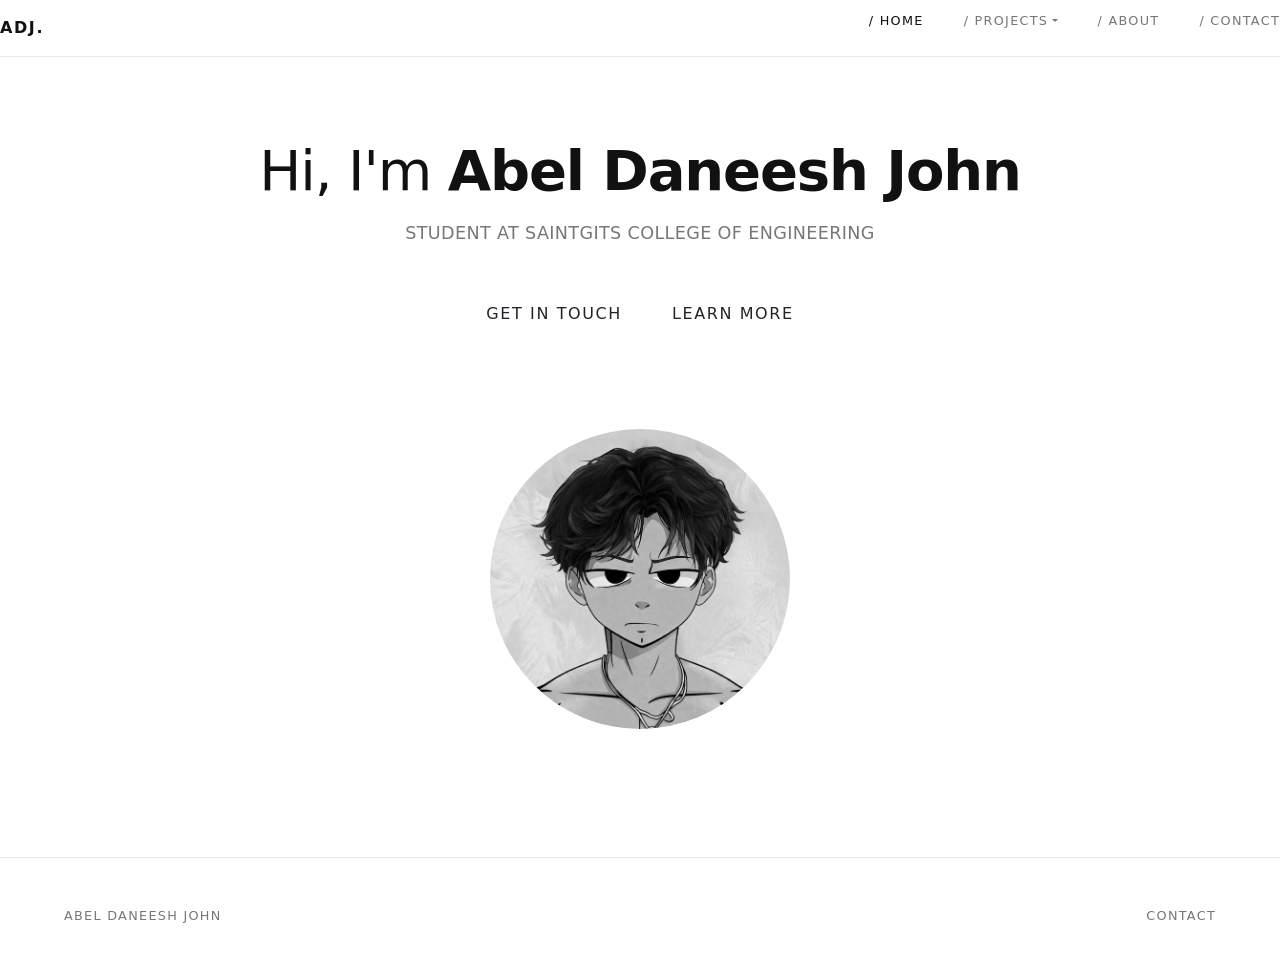
<file: index.html>
<!DOCTYPE html>
<html lang="en">
<head>
    <meta charset="UTF-8">
    <meta name="viewport" content="width=device-width, initial-scale=1.0">
    <title>Abel Daneesh John - Portfolio</title>
    <link rel="stylesheet" href="style.css">
    <link href="https://fonts.googleapis.com/css2?family=Inter:wght@300;400;500;600;800&display=swap" rel="stylesheet">
    <link href="https://cdn.jsdelivr.net/npm/bootstrap@5.3.8/dist/css/bootstrap.min.css" rel="stylesheet" integrity="sha384-sRIl4kxILFvY47J16cr9ZwB07vP4J8+LH7qKQnuqkuIAvNWLzeN8tE5YBujZqJLB" crossorigin="anonymous">
</head>
<body class="bg">
    <nav class="navbar">
        <div class="logo">ADJ.</div>
        <ul class="nav-links">
            <li><a href="index.html" class="active">/ Home</a></li>
            <li class="dropdown">
                <a class="dropdown-toggle">/ Projects</a>
                <ul class="dropdown-menu">
                    <li><a href="https://dmo-tms.vercel.app/" target="_blank">DMO Training Management System</a></li>
                </ul>
            </li>
            <li><a href="about.html">/ About</a></li>
            <li><a href="contact.html">/ Contact</a></li>
        </ul>
    </nav>

    <main class="container">
        <section class="hero">
            <h1 class="heading">Hi, I'm <span class="highlight">Abel Daneesh John</span></h1>
            <p class="subheading">Student at Saintgits College of Engineering</p>
            <div class="actions">
                <a href="contact.html" class="btn primary-btn">Get in Touch</a>
                <a href="about.html" class="btn secondary-btn">Learn More</a>
            </div>

            <div class="image-gallery">
                <img src="profile.png" alt="Profile" class="profile-img">
            </div>
        </section>
    </main>

    <footer class="footer">
        <div class="footer-left">Abel Daneesh John</div>
        <div class="footer-right">
            <a href="contact.html">Contact</a>
        </div>
    </footer>
    <script src="https://cdn.jsdelivr.net/npm/bootstrap@5.3.8/dist/js/bootstrap.bundle.min.js" integrity="sha384-FKyoEForCGlyvwx9Hj09JcYn3nv7wiPVlz7YYwJrWVcXK/BmnVDxM+D2scQbITxI" crossorigin="anonymous"></script>
</body>
</html>
</file>
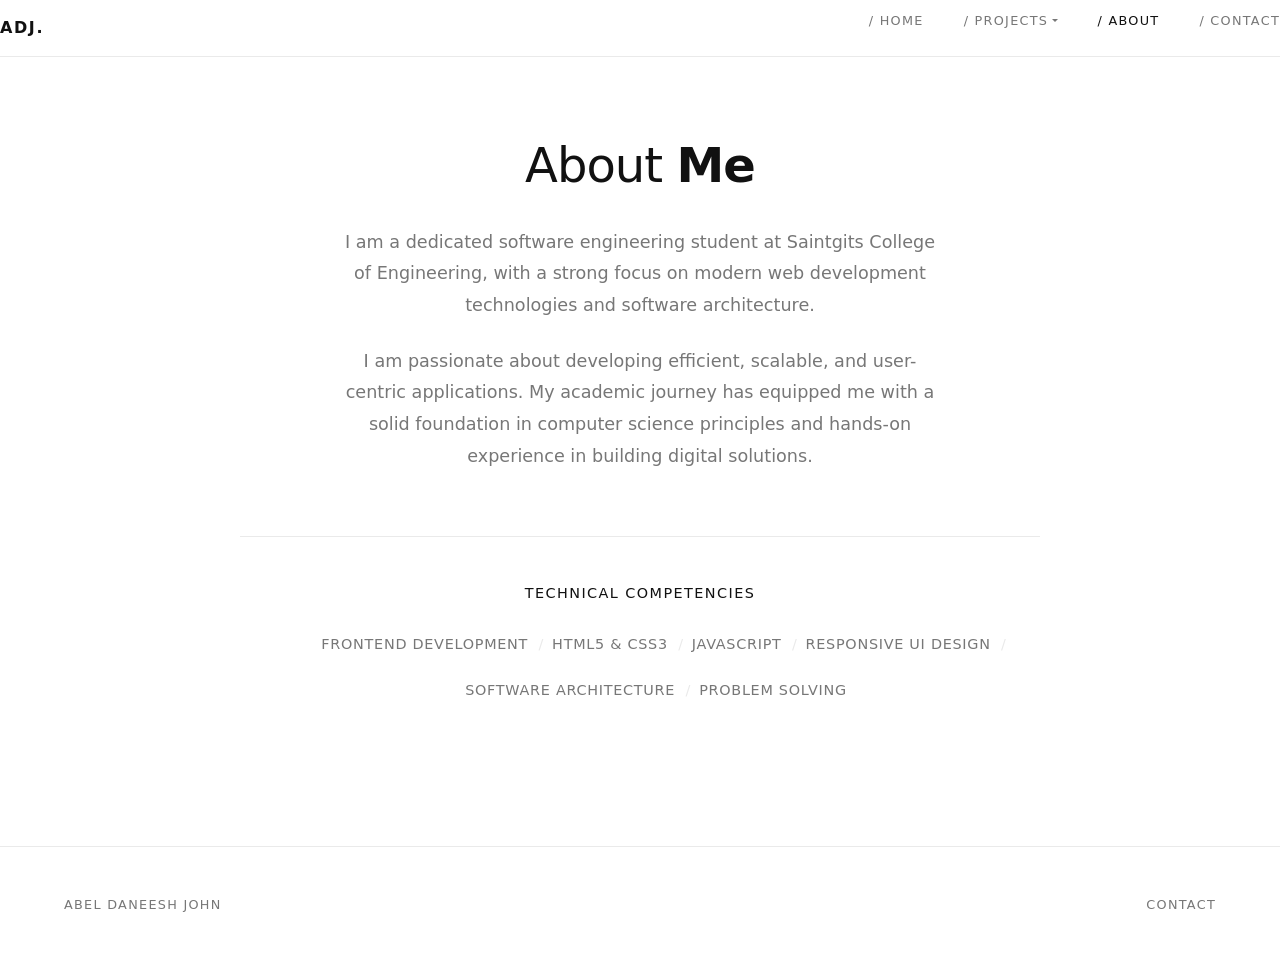
<file: about.html>
<!DOCTYPE html>
<html lang="en">
<head>
    <meta charset="UTF-8">
    <meta name="viewport" content="width=device-width, initial-scale=1.0">
    <title>About - Abel Daneesh John</title>
    <link rel="stylesheet" href="style.css">
    <link href="https://fonts.googleapis.com/css2?family=Inter:wght@300;400;500;600;800&display=swap" rel="stylesheet">
    <link href="https://cdn.jsdelivr.net/npm/bootstrap@5.3.8/dist/css/bootstrap.min.css" rel="stylesheet" integrity="sha384-sRIl4kxILFvY47J16cr9ZwB07vP4J8+LH7qKQnuqkuIAvNWLzeN8tE5YBujZqJLB" crossorigin="anonymous">
</head>
<body class="bg">
    <nav class="navbar">
        <div class="logo">ADJ.</div>
        <ul class="nav-links">
            <li><a href="index.html">/ Home</a></li>
            <li class="dropdown">
                <a class="dropdown-toggle">/ Projects</a>
                <ul class="dropdown-menu">
                    <li><a href="https://dmo-tms.vercel.app/" target="_blank">DMO Training Management System</a></li>
                </ul>
            </li>
            <li><a href="about.html" class="active">/ About</a></li>
            <li><a href="contact.html">/ Contact</a></li>
        </ul>
    </nav>

    <main class="container">
        <section class="content-card">
            <h1 class="heading" style="font-size: 3rem; margin-bottom: 2rem;">About <span class="highlight">Me</span></h1>
            
            <p>I am a dedicated software engineering student at Saintgits College of Engineering, with a strong focus on modern web development technologies and software architecture.</p>
            <p>I am passionate about developing efficient, scalable, and user-centric applications. My academic journey has equipped me with a solid foundation in computer science principles and hands-on experience in building digital solutions.</p>
            
            <div class="skills">
                <h3>Technical Competencies</h3>
                <ul class="skill-list">
                    <li>Frontend Development</li>
                    <li>HTML5 & CSS3</li>
                    <li>JavaScript</li>
                    <li>Responsive UI Design</li>
                    <li>Software Architecture</li>
                    <li>Problem Solving</li>
                </ul>
            </div>
        </section>
    </main>

    <footer class="footer">
        <div class="footer-left">Abel Daneesh John</div>
        <div class="footer-right">
            <a href="contact.html">Contact</a>
        </div>
    </footer>
    <script src="https://cdn.jsdelivr.net/npm/bootstrap@5.3.8/dist/js/bootstrap.bundle.min.js" integrity="sha384-FKyoEForCGlyvwx9Hj09JcYn3nv7wiPVlz7YYwJrWVcXK/BmnVDxM+D2scQbITxI" crossorigin="anonymous"></script>
</body>
</html>
</file>
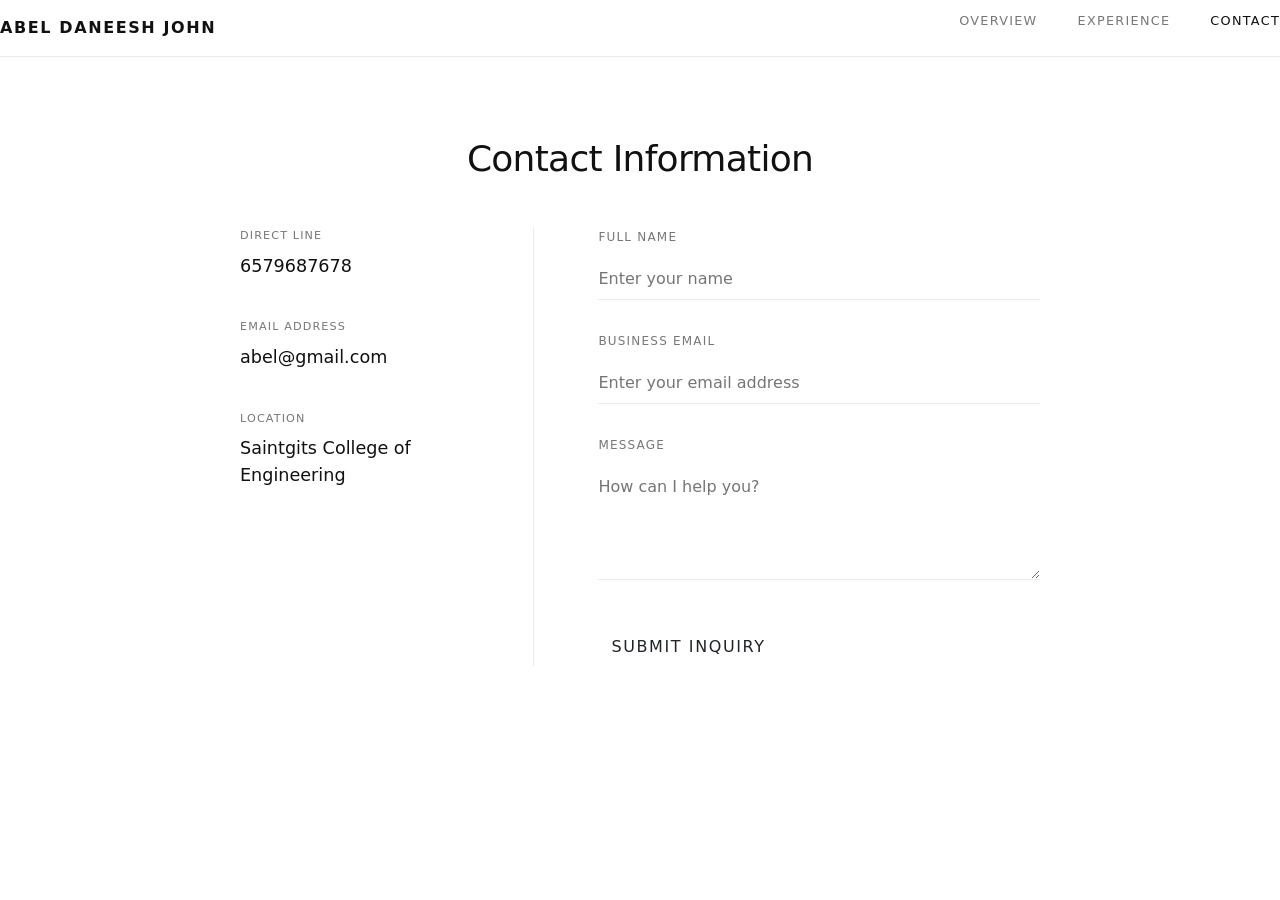
<file: contact.html>
<!DOCTYPE html>
<html lang="en">
<head>
    <meta charset="UTF-8">
    <meta name="viewport" content="width=device-width, initial-scale=1.0">
    <title>Contact - Abel Daneesh John</title>
    <link rel="stylesheet" href="style.css">
    <link href="https://fonts.googleapis.com/css2?family=Inter:wght@400;500;600;700;800&display=swap" rel="stylesheet">
    <link href="https://cdn.jsdelivr.net/npm/bootstrap@5.3.8/dist/css/bootstrap.min.css" rel="stylesheet" integrity="sha384-sRIl4kxILFvY47J16cr9ZwB07vP4J8+LH7qKQnuqkuIAvNWLzeN8tE5YBujZqJLB" crossorigin="anonymous">
</head>
<body>
    <nav class="navbar">
        <div class="logo">Abel Daneesh John</div>
        <ul class="nav-links">
            <li><a href="index.html">Overview</a></li>
            <li><a href="about.html">Experience</a></li>
            <li><a href="contact.html" class="active">Contact</a></li>
        </ul>
    </nav>

    <main class="container">
        <section class="content-card">
            <h1 class="heading" style="font-size: 2.25rem; margin-bottom: 2.5rem;">Contact Information</h1>
            
            <div class="contact-grid">
                <div class="contact-info">
                    <div class="info-item">
                        <span class="info-label">Direct Line</span>
                        <a href="tel:6579687678" class="info-value">6579687678</a>
                    </div>
                    <div class="info-item">
                        <span class="info-label">Email Address</span>
                        <a href="mailto:abel@gmail.com" class="info-value">abel@gmail.com</a>
                    </div>
                    <div class="info-item">
                        <span class="info-label">Location</span>
                        <span class="info-value">Saintgits College of Engineering</span>
                    </div>
                </div>

                <form class="contact-form">
                    <div class="form-group">
                        <label for="name">Full Name</label>
                        <input type="text" id="name" placeholder="Enter your name" required>
                    </div>
                    <div class="form-group">
                        <label for="email">Business Email</label>
                        <input type="email" id="email" placeholder="Enter your email address" required>
                    </div>
                    <div class="form-group">
                        <label for="message">Message</label>
                        <textarea id="message" rows="4" placeholder="How can I help you?" required></textarea>
                    </div>
                    <button type="button" class="btn primary-btn submit-btn" onclick="alert('Message sent successfully.')">Submit Inquiry</button>
                </form>
            </div>
        </section>
    </main>
    <script src="https://cdn.jsdelivr.net/npm/bootstrap@5.3.8/dist/js/bootstrap.bundle.min.js" integrity="sha384-FKyoEForCGlyvwx9Hj09JcYn3nv7wiPVlz7YYwJrWVcXK/BmnVDxM+D2scQbITxI" crossorigin="anonymous"></script>
</body>
</html>
</file>
<file: style.css>
:root {
    --bg-color: #ffffff;
    --text-main: #111111;
    --text-muted: #777777;
    --border-color: #eaeaea;
    --accent: #000000;
}

* {
    margin: 0;
    padding: 0;
    box-sizing: border-box;
}

body {
    font-family: 'Inter', -apple-system, sans-serif;
    background-color: var(--bg-color);
    color: var(--text-main);
    line-height: 1.6;
    min-height: 100vh;
    display: flex;
    flex-direction: column;
    -webkit-font-smoothing: antialiased;
}

.bg {

    background: none;
    background-color: var(--bg-color);
}


.navbar {
    display: flex;
    justify-content: space-between;
    align-items: center;
    padding: 3rem 5%;
    background: transparent;
    border-bottom: 1px solid var(--border-color);
    position: sticky;
    top: 0;
    z-index: 100;
    backdrop-filter: blur(10px);
    -webkit-backdrop-filter: blur(10px);
}

.logo {
    font-size: 1rem;
    font-weight: 600;
    color: var(--text-main);
    letter-spacing: 0.1em;
    text-transform: uppercase;
}

.nav-links {
    list-style: none;
    display: flex;
    gap: 2.5rem;
}

.nav-links a {
    text-decoration: none;
    color: var(--text-muted);
    font-size: 0.8rem;
    font-weight: 500;
    text-transform: uppercase;
    letter-spacing: 0.1em;
    transition: color 0.3s ease;
}

.nav-links a:hover,
.nav-links a.active {
    color: var(--text-main);
}

.dropdown {
    position: relative;
    cursor: pointer;
}

.dropdown-menu {
    display: none;
    position: absolute;
    top: 100%;
    left: 0;
    background: var(--bg-color);
    border: 1px solid var(--border-color);
    list-style: none;
    padding: 0;
    min-width: 300px;
    z-index: 1000;
}

.dropdown:hover .dropdown-menu {
    display: block;
    animation: fadeIn 0.2s ease-out;
}

.dropdown-menu li {
    padding: 0;
    border-bottom: 1px solid var(--border-color);
}

.dropdown-menu li:last-child {
    border-bottom: none;
}

.dropdown-menu li::after {
    display: none;
}

.dropdown-menu a {
    display: block;
    padding: 1rem 1.5rem;
    color: var(--text-muted);
    font-size: 0.75rem;
    letter-spacing: 0.05em;
    text-transform: uppercase;
    transition: all 0.2s ease;
}

.dropdown-menu a:hover {
    background: #f9f9f9;
    color: var(--text-main);
}


.container {
    flex: 1;
    display: flex;
    flex-direction: column;
    justify-content: flex-start;
    align-items: center;
    padding: 5rem 5% 8rem;
    max-width: 1200px;
    margin: 0 auto;
    width: 100%;
}

.hero {
    text-align: center;
    width: 100%;
    animation: fadeIn 1.2s ease-out forwards;
    display: flex;
    flex-direction: column;
    align-items: center;
}

@keyframes fadeIn {
    from {
        opacity: 0;
        transform: translateY(15px);
    }

    to {
        opacity: 1;
        transform: translateY(0);
    }
}

.heading {
    font-size: 3.5rem;
    font-weight: 300;
    letter-spacing: -0.02em;
    margin-bottom: 1rem;
    color: var(--text-main);
}

.highlight {
    font-weight: 600;
    color: var(--text-main);

    background: none;
    -webkit-text-fill-color: initial;
}

.subheading {
    font-size: 1.1rem;
    color: var(--text-muted);
    font-weight: 400;
    margin-bottom: 3rem;
    letter-spacing: 0.02em;
    text-transform: uppercase;
}

.actions {
    display: flex;
    gap: 1.5rem;
    justify-content: center;
    margin-bottom: 4rem;
}

.btn {
    text-decoration: none;
    padding: 0.8rem 2rem;
    font-weight: 500;
    font-size: 0.8rem;
    text-transform: uppercase;
    letter-spacing: 0.1em;
    transition: all 0.3s ease;
    cursor: pointer;
    border: 1px solid var(--border-color);
    background: transparent;
    color: var(--text-main);
}

.primary-btn {
    background-color: var(--text-main);
    color: var(--bg-color);
    border-color: var(--text-main);
}

.primary-btn:hover {
    background-color: transparent;
    color: var(--text-main);
}

.secondary-btn:hover {
    border-color: var(--text-main);
}


.image-gallery {
    display: flex;
    justify-content: center;
    margin-top: 2rem;
    width: 100%;
    max-width: 300px;
}

.profile-img {
    width: 100%;
    height: auto;
    aspect-ratio: 1/1;
    object-fit: cover;
    border-radius: 50%;
    border: none;
    filter: grayscale(100%);
    transition: filter 0.5s ease, transform 0.5s ease;
    box-shadow: none;
}

.profile-img:hover {
    filter: grayscale(0%);
    transform: scale(0.98);
}


.content-card {
    background: transparent;
    border: none;
    border-radius: 0;
    padding: 0;
    width: 100%;
    max-width: 800px;
    animation: fadeIn 1s ease-out forwards;
    text-align: center;
    box-shadow: none;
    backdrop-filter: none;
    -webkit-backdrop-filter: none;
}

.content-card p {
    font-size: 1.1rem;
    color: var(--text-muted);
    margin-bottom: 1.5rem;
    font-weight: 300;
    line-height: 1.8;
    max-width: 600px;
    margin-left: auto;
    margin-right: auto;
}


.skills {
    margin-top: 4rem;
    border-top: 1px solid var(--border-color);
    padding-top: 3rem;
}

.skills h3 {
    font-size: 0.9rem;
    text-transform: uppercase;
    letter-spacing: 0.1em;
    margin-bottom: 2rem;
    font-weight: 500;
    color: var(--text-main);
}

.skill-list {
    display: flex;
    flex-wrap: wrap;
    justify-content: center;
    gap: 1.5rem;
    list-style: none;
}

.skill-list li {
    background: transparent;
    color: var(--text-muted);
    padding: 0;
    border: none;
    font-size: 0.9rem;
    font-weight: 400;
    text-transform: uppercase;
    letter-spacing: 0.05em;
    position: relative;
}

.skill-list li::after {
    content: '/';
    position: absolute;
    right: -1rem;
    color: var(--border-color);
}

.skill-list li:last-child::after {
    content: '';
}


.contact-grid {
    display: grid;
    grid-template-columns: 1fr 1.5fr;
    gap: 4rem;
    text-align: left;
    margin-top: 3rem;
}

.contact-info {
    display: flex;
    flex-direction: column;
    gap: 2.5rem;
    border-right: 1px solid var(--border-color);
    padding-right: 2rem;
}

.info-item {
    display: flex;
    flex-direction: column;
}

.info-label {
    font-size: 0.7rem;
    text-transform: uppercase;
    letter-spacing: 0.1em;
    color: var(--text-muted);
    margin-bottom: 0.5rem;
}

.info-value {
    font-size: 1.1rem;
    color: var(--text-main);
    text-decoration: none;
    font-weight: 400;
    transition: color 0.3s ease;
}

.info-value:hover {
    color: var(--text-muted);
}

.contact-form {
    display: flex;
    flex-direction: column;
    gap: 2rem;
}

.form-group {
    display: flex;
    flex-direction: column;
    gap: 0.8rem;
}

.form-group label {
    font-size: 0.75rem;
    text-transform: uppercase;
    letter-spacing: 0.1em;
    color: var(--text-muted);
}

.form-group input,
.form-group textarea {
    background: transparent;
    border: none;
    border-bottom: 1px solid var(--border-color);
    padding: 0.5rem 0;
    border-radius: 0;
    color: var(--text-main);
    font-family: inherit;
    font-size: 1rem;
    transition: border-color 0.3s ease;
}

.form-group input:focus,
.form-group textarea:focus {
    outline: none;
    border-bottom-color: var(--text-main);
}

.submit-btn {
    margin-top: 1rem;
    width: fit-content;
    padding: 1rem 3rem;
    border-radius: 0;
}

.footer {
    display: flex;
    justify-content: space-between;
    align-items: center;
    padding: 3rem 5%;
    border-top: 1px solid var(--border-color);
    margin-top: auto;
    font-size: 0.8rem;
    text-transform: uppercase;
    letter-spacing: 0.1em;
    color: var(--text-muted);
    background: var(--bg-color);
}

.footer a {
    color: var(--text-muted);
    text-decoration: none;
    transition: color 0.3s ease;
}

.footer a:hover {
    color: var(--text-main);
}

@media (max-width: 768px) {
    .contact-grid {
        grid-template-columns: 1fr;
        gap: 3rem;
    }

    .contact-info {
        border-right: none;
        border-bottom: 1px solid var(--border-color);
        padding-right: 0;
        padding-bottom: 2rem;
    }

    .heading {
        font-size: 2.5rem;
    }

    .nav-links {
        gap: 1rem;
        font-size: 0.7rem;
        flex-wrap: wrap;
        justify-content: flex-end;
    }

    .submit-btn {
        width: 100%;
    }
}
</file>
